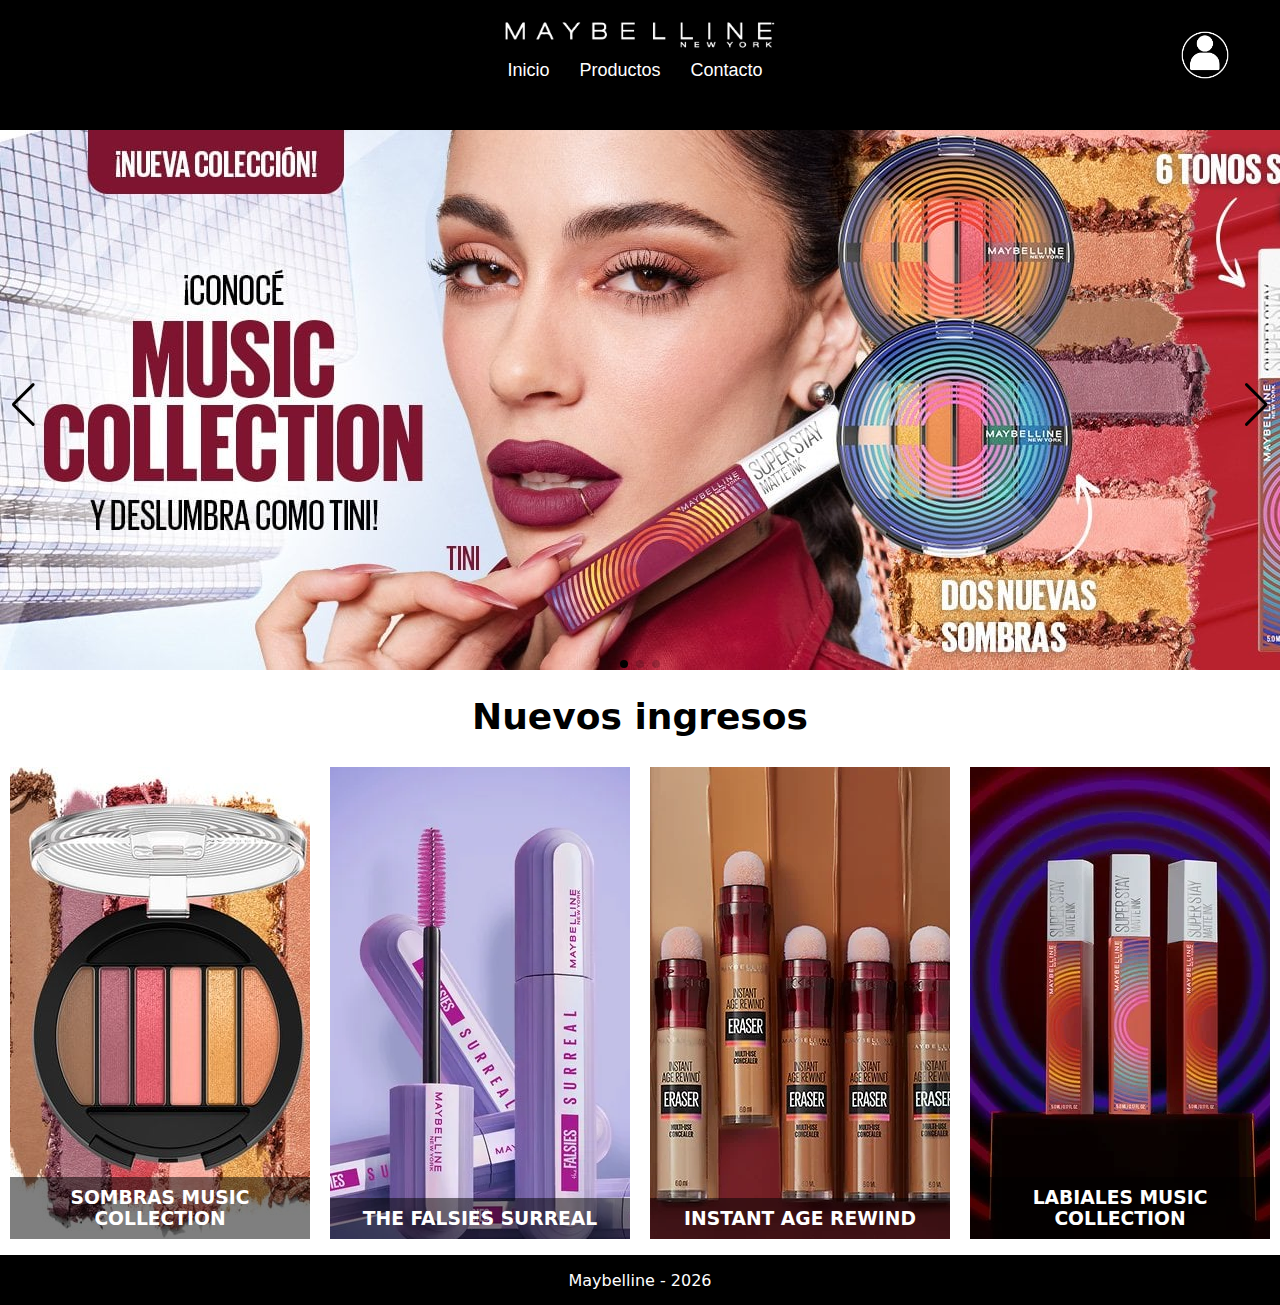
<file: index.html>
<!DOCTYPE html>
<html lang="en">

<head>
    <meta charset="UTF-8">
    <meta name="viewport" content="width=device-width, initial-scale=1.0">
    <link rel="stylesheet" href="https://cdn.jsdelivr.net/npm/swiper@11/swiper-bundle.min.css" />
    <link rel="stylesheet" href="./css/style.css">

    <title>Inicio</title>
</head>

<body>
    <header id="header">
        <div class="login">
            <a href="login.html"><img src="./recursos/usuario.png" alt="Imagen de login"></a>
            
        </div>
    </header>

    <main id="mainIndice">
        <div class="swiper">
            <div class="swiper-wrapper">
                <div class="swiper-slide"><img src="./recursos/index/Tini_MusicCollection_1440x540.jpg" alt="Slider 1">
                </div>
                <div class="swiper-slide"><img src="./recursos/index/tattoo-brow-liner_1440x540.webp" alt="Slider 2">
                </div>
                <div class="swiper-slide"><img src="./recursos/index/The_Falsies_Surreal _Banner_OPA.jpg" alt="Slider 3">
                </div>
            </div>
            <!-- Pagination -->
            <div class="swiper-pagination"></div>

            <!-- Navigation buttons -->
            <div class="swiper-button-prev"></div>
            <div class="swiper-button-next"></div>
        </div>
        <h2 id="indextitulo"></h2>
        <div class="imagenes">
            <article class="sombras">
                <h3>SOMBRAS MUSIC COLLECTION</h3>
            </article>
            <article class="falsies">
                <h3>THE FALSIES SURREAL</h3>
            </article>
            <article class="age">
                <h3>INSTANT AGE REWIND</h3>
            </article>
            <article class="labiales">
                <h3>LABIALES MUSIC COLLECTION</h3>
            </article>
        </div>
    </main>

    <footer id="footer"></footer>

    <!-- Scripts -->
    <script src="Js/index.js"></script>
    <script src="Js/header.js"></script>
    <script src="Js/footer.js"></script>
    <script src="https://cdn.jsdelivr.net/npm/swiper@11/swiper-bundle.min.js"></script>
    <script>
        document.addEventListener('DOMContentLoaded', function () {
            const swiper = new Swiper('.swiper', {
                direction: 'horizontal',
                loop: true,
                pagination: {
                    el: '.swiper-pagination',
                    clickable: true,
                },
                navigation: {
                    nextEl: '.swiper-button-next',
                    prevEl: '.swiper-button-prev',
                },
            });
        });
    </script>
</body>

</html>
</file>
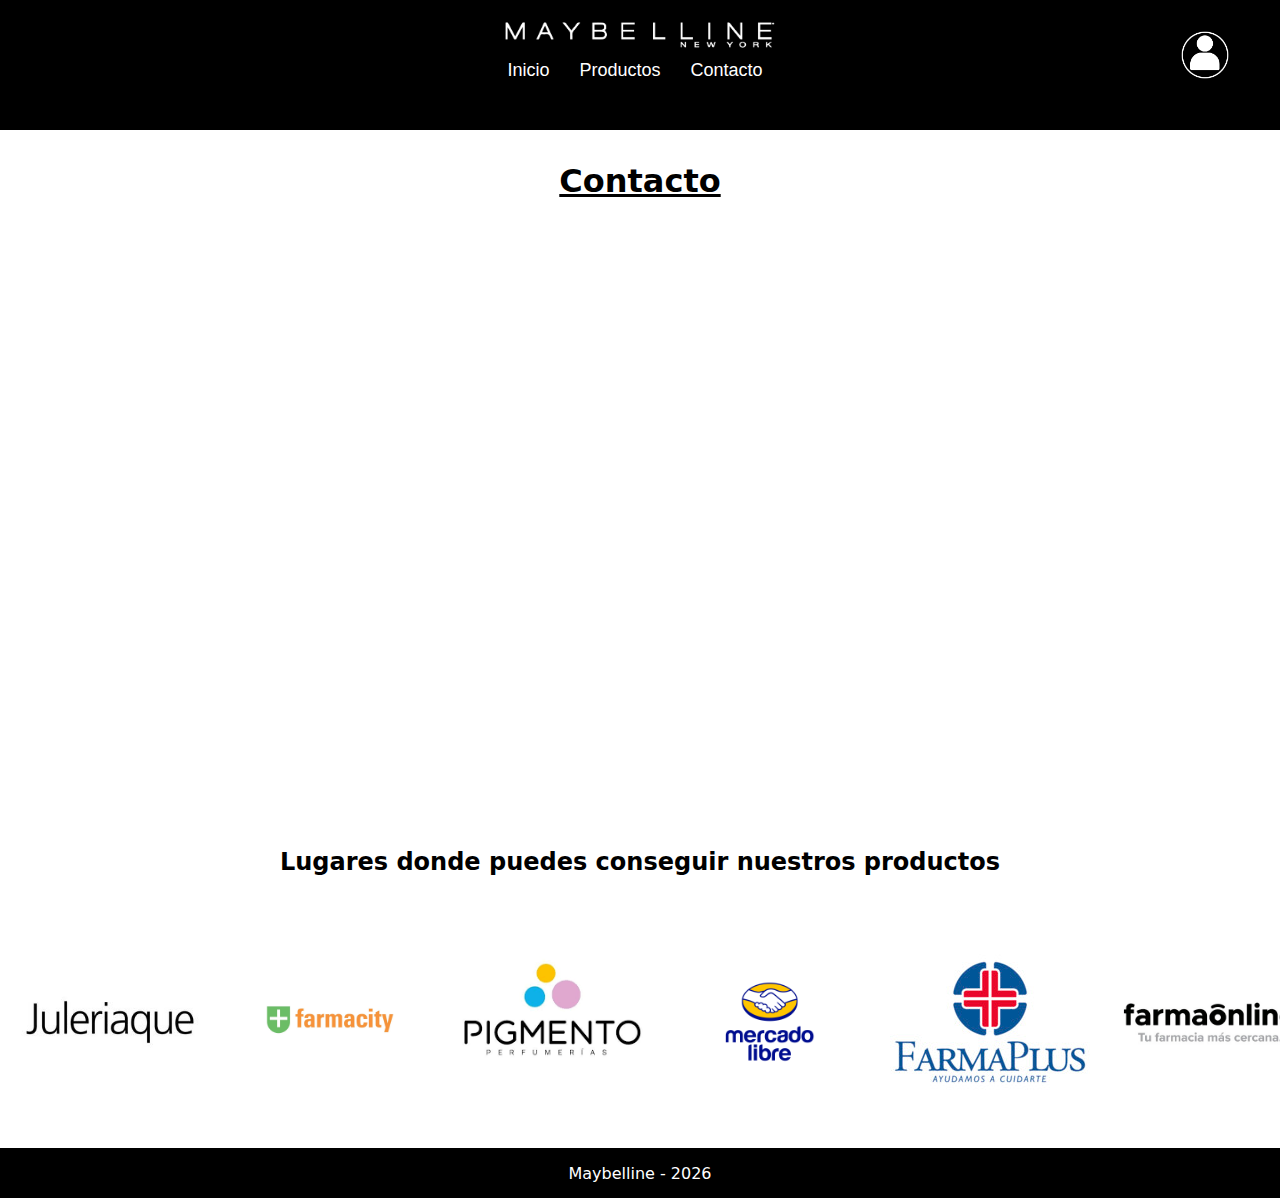
<file: contact.html>
<!DOCTYPE html>
<html lang="en">

<head>
    <meta charset="UTF-8">
    <meta name="viewport" content="width=device-width, initial-scale=1.0">
    <link rel="stylesheet" href="./css/style.css">
    <link href="https://unpkg.com/aos@2.3.1/dist/aos.css" rel="stylesheet">
    <title>Contacto</title>
</head>

<body>
    <header id="header">
        <div class="login">
            <a href="login.html"><img src="./recursos/usuario.png" alt="Imagen de login"></a>
        </div>
    </header>
    <main>
        <h1 id="contact">Contacto</h1>
        <div data-aos="flip-left" data-aos-easing="ease-out-cubic" data-aos-duration="2000" class="mapa">
            <iframe
                src="https://www.google.com/maps/embed?pb=!1m18!1m12!1m3!1d52516.838055280154!2d-58.55100568260851!3d-34.64706575321223!2m3!1f0!2f0!3f0!3m2!1i1024!2i768!4f13.1!3m3!1m2!1s0x95bcc9780b82ac75%3A0x767e36d3a3c8991c!2sPerfumer%C3%ADas%20Pigmento!5e0!3m2!1ses!2sar!4v1726098594808!5m2!1ses!2sar"
                width="1000" height="600" style="border:0;" allowfullscreen="" loading="lazy"
                referrerpolicy="no-referrer-when-downgrade"></iframe>
        </div>
        <h2 id="titulo-lugares"></h2>
        <div class="lugares">
            <div>
                <a href="https://www.juleriaque.com.ar/?srsltid=AfmBOoqlW0U4SUcPeOcSkdGSwSVlx8Wno90j-XuGJJWh9FGgD_RjoMUh"
                    target="_blank" rel="noopener noreferrer">
                    <img src="./recursos/Contacto/b815d149f62e499042c630dba27c8f12.jpg" alt="Logo de Juleriaque">
                </a>
            </div>
            <div>
                <a href="https://www.farmacity.com/" target="_blank" rel="noopener noreferrer">
                    <img src="./recursos/Contacto/Farmacity-Marca.webp" alt="Logo de Farmacity">
                </a>
            </div>
            <div>
                <a href="https://www.perfumeriaspigmento.com.ar/?sc=1" target="_blank" rel="noopener noreferrer"><img
                        src="./recursos/Contacto/images.png" alt="Logo de Pigmento">
                </a>
            </div>
            <div>
                <a href="https://www.mercadolibre.com.ar/" target="_blank" rel="noopener noreferrer"><img
                        src="./recursos/Contacto/mercadolibre-og.png" alt="Logo de Mercado Libre">
                </a>
            </div>
            <div>
                <a href="https://www.farmaplus.com.ar/?srsltid=AfmBOooaXovtkYgbE5Rig8uA5oU7wwvdilNl2Y0QcFAM2qLQ3AiC20sG"
                    target="_blank" rel="noopener noreferrer">
                    <img src="./recursos/Contacto/azul_farmacia_y_perfumera_logo.jpeg" alt="Logo de Farmaplus"
                        width="150" height="auto">
                </a>
            </div>

            <div>
                <a href="https://www.farmaonline.com/?gclid=CjwKCAjw_4S3BhAAEiwA_64Yhio4vqXFNLNUL6q8lxEslLbj9wlfj7Agp0wFqf2j1lzSVaZaCgXLhhoCthYQAvD_BwE"
                    target="_blank" rel="noopener noreferrer">
                    <img src="./recursos/Contacto/unnamed.jpg" alt="Logo de Farmaonline">
                </a>
            </div>

        </div>
    </main>
    <footer id="footer"></footer>
    <script src="Js/index.js"></script>
    <script src="Js/header.js"></script>
    <script src="Js/contact.js"></script>
    <script src="Js/footer.js"></script>
    <script src="https://unpkg.com/aos@2.3.1/dist/aos.js"></script>
    <script>
        AOS.init();
    </script>
</body>

</html>
</file>
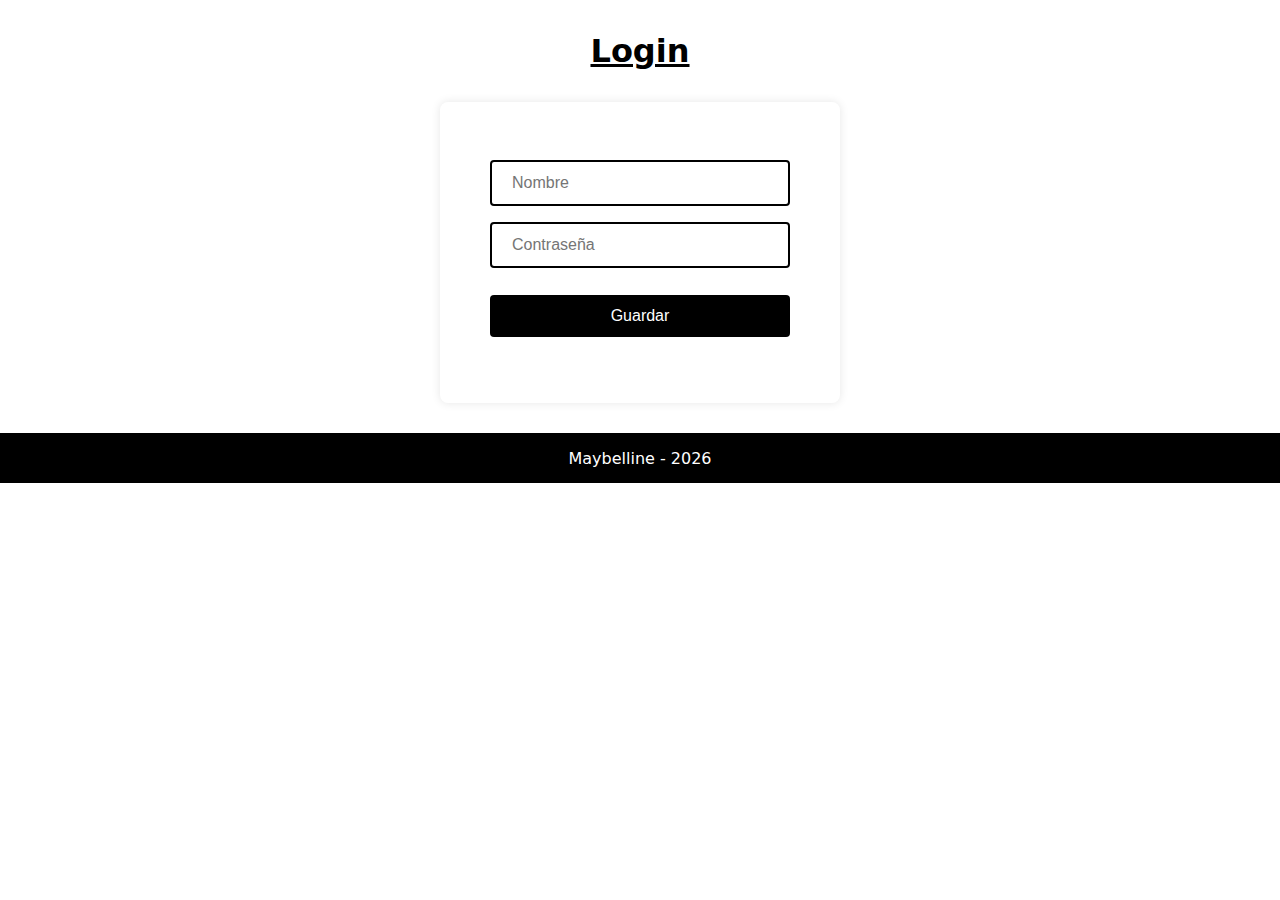
<file: login.html>
<!DOCTYPE html>
<html lang="en">

<head>
    <meta charset="UTF-8">
    <meta name="viewport" content="width=device-width, initial-scale=1.0">
    <link rel="stylesheet" href="css/style.css">
    <title>Login</title>
</head>

<body>
    <main>
        <h1>Login</h1>
    </main>
    <div id="logearse">
        <div class="formularioIndex">
            <form id="formulario">
                <input type="text" id="nombre" placeholder="Nombre" required>
                <input type="password" id="password" name="contraseña" placeholder="Contraseña" required>
                <br><br>
                <button type="submit">Guardar</button>
                <div id="volverHome"></div>
                <div id="salir"></div>
            </form>
            <div>
                <h2 id="mensaje"></h2>
            </div>

        </div>
    </div>
    <footer id="footer"></footer>
    <script src="Js/index.js"></script>
    <script src="Js/storage.js"></script>
    <script src="Js/footer.js"></script>
</body>

</html>
</file>
<file: css/style.css>
* {
    margin: 0;
    padding: 0;
    box-sizing: border-box;
}

body {
    font-family: Helvetica Neue LT Std, system-ui, sans-serif;
    overflow-x: hidden;

}

h1 {
    font-family: Helvetica Neue LT Std, system-ui, sans-serif;
    text-align: center;
    text-decoration: underline;
    margin: 2rem 0;
}

h2,
h3,
h4 {
    font-family: Helvetica Neue LT Std, system-ui, sans-serif;
    text-align: center;
    margin: 1rem 0;
}

div a img {
    display: block;
    margin-left: auto;
    margin-right: auto;
    height: 100%;
    padding-top: 20px;
}

/* Navegador */

#header {
    background-color: black;
    height: 130px;
    position: relative;
}

nav {
    display: flex;
    justify-content: center;
    flex-direction: row;
    padding: 0 20px;
    flex-wrap: wrap;
    align-items: center;
    width: 100%;
}

nav ul {
    list-style: none;
    display: flex;
    flex-wrap: wrap;
}

nav ul li {
    font-family: Cabin, Arial, Helvetica, sans-serif;
    list-style: none;
    padding: 10px;
    margin: 0 10px 0 0;
    align-items: center;
}

nav ul li a {
    text-decoration: none;
    color: white;
    font-size: large;

}

nav ul li a:hover {
    text-decoration: 2px solid underline white;
}

h2#indextitulo {
    text-align: center;
    margin: 1rem 0;
}

/* imagenes-index */
.imagenes {
    display: flex;
    justify-content: space-between;
    align-items: center;
    flex-wrap: nowrap;
    margin-top: 30px;
    margin-bottom: 10px;
    overflow-x: auto;
}

.imagenes article {
    margin: 0 10px;
    width: 100%;
    height: 472px;
    background-size: cover;
    display: flex;
    align-items: flex-end;
    justify-content: center;
}

.imagenes article h3 {
    color: rgb(255, 255, 255);
    background: rgba(0, 0, 0, 0.5);
    width: 100%;
    text-align: center;
    padding: 10px;
    margin: 0;
}

.sombras {
    background-image: url("../recursos/index/Vibrate-Shade-Card.jpg");
}

.falsies {
    background-image: url("../recursos/index/shot_05_falsies_surreal_006_focus1.webp");
}

.age {
    background-image: url("../recursos/index/mny20_about-us_eraser-concealer_315x473_r1-vb.webp");
}

.labiales {
    background-image: url("../recursos/index/shot9_music_collection_ssmi_na_630x946.webp");
}


/* Carrito de compras */

#carritoDeCompras {
    position: absolute;
    right: 40px;
    z-index: 1000;
    display: inline-block;
    margin-bottom: 2rem;
}


#carritoDeCompras img {
    width: 40px;
    height: auto;
    cursor: pointer;
}

/* Imagen del login */
.login {
    position: absolute;
    top: 0;
    right: 40px;
    z-index: 1000;
    background-color: #000000;
    padding: 10px;
}

.login img {
    width: 50px;
    height: auto;
    cursor: pointer;
}

#card-container {
    display: flex;
    flex-wrap: wrap;
    justify-content: center;
    align-items: center;
    margin-top: 8rem;
    margin-bottom: 6rem;
    padding: 0 2rem;
    gap: 2rem;
}

.card {
    display: flex;
    flex-direction: column;
    align-items: center;
    justify-content: space-between;
    border: 1px solid #000000;
    border-radius: 8px;
    padding: 16px;
    width: 400px;
    min-height: 550px;
    box-shadow: 0 4px 8px rgba(0, 0, 0, 0.1);
    background-color: #ffffff;
}

.card img {
    height: 250px;
    border-radius: 8px;
    object-fit: cover;
}

.card h3 {
    font-size: 1.5em;
    margin-bottom: 8px;
    text-align: center;
}

.card p {
    margin: 5px 0;
    font-size: 1em;
}

.botonCard {
    color: white;
    background-color: black;
    padding: 10px;
    margin: 0 auto;
    border: 1px solid #ffffff;
    border-radius: 5px;
    display: block;
    align-items: center;
}

.botonCard:hover {
    color: black;
    background-color: white;
    border: 1px solid #000000;
}

/* Estilo para los inputs */
input[type="text"],
input[type="password"] {
    width: 100%;
    padding: 12px 20px;
    margin: 8px 0;
    box-sizing: border-box;
    border: 2px solid #000000;
    border-radius: 4px;
    background-color: #ffffff;
    font-size: 16px;
    transition: border-color 0.3s ease-in-out, box-shadow 0.3s ease-in-out;
}

/* Estilo para el focus */
input[type="text"]:focus,
input[type="password"]:focus {
    border-color: #000000;
    box-shadow: 0 0 8px rgba(0, 0, 0, 0.25);
    outline: none;
}

/* Estilo para el botón */
button[type="submit"] {
    width: 100%;
    padding: 12px 20px;
    background-color: #000000;
    color: white;
    border: none;
    border-radius: 4px;
    font-size: 16px;
    cursor: pointer;
    transition: background-color 0.3s ease-in-out;
}

/* Hover para el botón */
button[type="submit"]:hover {
    background-color: #ffffff;
    color: #000000;
    border: 2px solid black;
}

/* Estilo general del formulario */
.formularioIndex {
    max-width: 400px;
    margin: auto;
    margin-bottom: 30px;
    padding: 50px;
    background-color: #ffffff;
    box-shadow: 0 0 10px rgba(0, 0, 0, 0.1);
    border-radius: 8px;
}

.botonVolver {
    max-width: 400px;
    margin: 20px auto;
    padding: 10px 20px;
    background-color: #000;
    color: #fff;
    border: none;
    border-radius: 8px;
    cursor: pointer;
    display: block;
    text-align: center;
    box-shadow: 0 0 10px rgba(0, 0, 0, 0.1);
}

.botonLogout {
    max-width: 400px;
    margin: 20px auto;
    padding: 10px 20px;
    background-color: #000;
    color: #fff;
    border: none;
    border-radius: 8px;
    cursor: pointer;
    display: block;
    text-align: center;
    box-shadow: 0 0 10px rgba(0, 0, 0, 0.1);
}


/* footer */
#footer {
    background-color: black;
    height: 50px;
    justify-content: center;
    display: flex;
    justify-content: center;
    align-items: center;
}

#footer p {
    text-align: center;
    color: white;
}

.swiper {
    width: auto;
    height: 550px;
}

.swiper-button-next,
.swiper-button-prev {
    color: black;
}

.swiper-pagination-bullet {
    background-color: black;
}

/* Contacto */
.mapa {
    display: flex;
    justify-content: center;
    align-items: center;
    margin-bottom: 10px;
}

.lugares {
    display: flex;
    justify-content: space-between;
    align-items: center;
    flex-wrap: nowrap;
}

.lugares img {
    width: 200px;
    margin: 10px;
}

#productosCarrito {
    display: flex;
    flex-direction: column;
    align-items: center;
    justify-content: center;
    margin: 2rem;
    padding: 20px;
}

/* Contenedor de cada producto */
.producto-carrito {
    display: flex;
    align-items: center;
    align-content: space-around;
    justify-content: space-between;
    border: 1px solid #000000;
    border-radius: 8px;
    padding: 16px;
    margin-bottom: 16px;
    background-color: #ffffff;
    width: 100%;
    max-width: calc(100% - 3rem);
}

/* Estilo para la imagen */
.producto-carrito img {
    width: 150px;
    height: 150px;
    object-fit: cover;
}

/* Contenedor del contenido del producto */
.producto-detalles {
    display: flex;
    flex-direction: column;
    justify-content: center;
    align-items: center;
    width: 100%;
    margin-right: 20px;
}

/* Estilos para el nombre del producto */
.producto-detalles h3,
.producto-detalles p {
    margin: 4px 0;
    text-align: center;
}

/* Botón de eliminar*/
.producto-carrito button {
    background-color: #000000;
    color: white;
    border: none;
    padding: 8px 16px;
    border-radius: 4px;
    cursor: pointer;
}

.producto-carrito button:hover {
    background-color: #ffffff;
    color: #000000;
    border: 1px solid black;
}


#noproducto {
    background-color: #000000;
    color: #ffffff;
    border: 1px solid #000000;
    padding: 20px;
    border-radius: 8px;
    width: 100%;
    max-width: 600px;
    margin: 20px auto;
    text-align: center;
}

#noproducto p {
    margin: 0;
    font-size: 16px;
}

#totalCarrito {
    font-size: 18px;
    color: #000;
    margin-top: 20px;
    text-align: center;
    font-weight: bold;
}

#totalCarrito p {
    font-size: 16px;
    color: #333;
    margin: 10px 0;
    text-align: center;
}

#buscador-input {
    width: 50%;
    margin: 20px auto;
    display: block;
    padding: 10px;
    font-size: 16px;
    border: 1px solid #000000;
    border-radius: 5px;
}

#buscador-input:focus {
    outline: none;
    border-color: #000;
}

/* Responsive */

@media (max-width: 1200px) {
    #header {
        max-width: auto;
        margin: auto;
        align-items: center;
    }

    #card-container {
        width: calc(100%-2rem);
    }

    .lugares {
        display: flex;
        flex-wrap: wrap;
    }
}

@media (max-width: 731px) {
    #header {
        max-width: auto;
        margin: auto;
        align-items: center;
    }

    .imagenes {
        flex-wrap: wrap;
        justify-content: center;
        overflow-x: hidden;
    }

    .imagenes article {
        width: 85%;
        height: 500px;
        margin: 10px 0;
    }

    .imagenes article h3 {
        font-size: 1.2rem;
        padding: 5px;
    }

    .swiper {
        width: 100%;
        height: 500px;
    }

    .swiper-wrapper img {
        width: auto;
    }

    .swiper-button-next,
    .swiper-button-prev {
        color: black;
        font-size: 1.2rem;
    }

    .swiper-pagination-bullet {
        background-color: black;
        width: 10px;
        height: 10px;
    }

}

@media (max-width: 730px) {
    #header {
        max-width: auto;
        margin: auto;
        align-items: center;
    }

    #header img {
        width: 150px;
    }

    .imagenes {
        flex-wrap: wrap;
        justify-content: center;
        overflow-x: hidden;
    }

    .imagenes article {
        width: 85%;
        height: 500px;
        margin: 10px 0;
    }

    .imagenes article h3 {
        font-size: 1.2rem;
        padding: 5px;
    }

    .swiper {
        width: 100%;
        height: 500px;
    }

    .swiper-wrapper img {
        width: auto;
    }

    .swiper-button-next,
    .swiper-button-prev {
        color: black;
        font-size: 1.2rem;
    }

    .swiper-pagination-bullet {
        background-color: black;
        width: 10px;
        height: 10px;
    }

}

@media(max-width:729px) {
    #header .login img {
        width: 45px;
        margin-top: -20px;
    }

    .lugares {
        display: flex;
        justify-content: center;
        flex-wrap: wrap;
    }
}

@media (max-width:465px) {
    .producto-carrito {
        display: flex;
        justify-content: center;
        flex-wrap: wrap;
        width: calc(100% - 1rem);
    }

    .producto-carrito img {
        width: 100px;
        /* Ajusta el tamaño de la imagen */
        margin-bottom: 10px;
        /* Espacio entre la imagen y el título */
    }

    .producto-detalles {
        text-align: center;
        /* Centra el texto en el contenedor de detalles */
    }

    .producto-detalles h3,
    .producto-detalles p {
        margin: 4px 0;
        font-size: 0.8em;
        /* Ajusta el tamaño del texto si es necesario */
    }

    #noproducto {
        width: 80%;
        max-width: 400px;
    }

    .swiper {
        height: 200px;
        /* Ajusta la altura del carrusel para móviles */
    }

    .swiper-wrapper img {
        height: 200px;
        /* Ajusta la altura de las imágenes para móviles */
    }

    .swiper-button-next,
    .swiper-button-prev {
        font-size: 0.8rem;
        /* Ajusta el tamaño de los botones de navegación para móviles */
    }

    .swiper-pagination-bullet {
        width: 6px;
        /* Ajusta el tamaño de las balas de paginación para móviles */
        height: 6px;
    }

}

@media (max-width:400px) {
    #header {
        height: calc(100%-3rem);
    }

    #header .login img {
        width: 30px;
    }

    nav ul li a {
        font-size: medium;

    }

    .swiper {
        height: 200px;
        /* Ajusta la altura del carrusel para móviles */
    }

    .swiper-wrapper img {
        height: 200px;
        /* Ajusta la altura de las imágenes para móviles */
    }

    .swiper-button-next,
    .swiper-button-prev {
        font-size: 0.8rem;
        /* Ajusta el tamaño de los botones de navegación para móviles */
    }

    .swiper-pagination-bullet {
        width: 6px;
        /* Ajusta el tamaño de las balas de paginación para móviles */
        height: 6px;
    }


    .lugares {
        display: flex;
        justify-content: center;
    }

    #noproducto {
        width: 80%;
        max-width: 400px;
    }

    #card-container {
        display: flex;
        flex-wrap: wrap;
        justify-content: center;
        align-items: center;
    }

    .card {
        display: flex;
        flex-direction: column;
        align-items: center;
        justify-content: center;

    }

    .card img {
        width: 100%;
        height: auto;
        border-radius: 8px;
        object-fit: cover;
    }

    .card h3 {
        font-size: 1em;
        margin: 0;
        text-align: center;
    }

    .card p {
        margin: 0;
        font-size: 0.8em;
        text-align: center;
    }

    .producto-carrito {
        display: flex;
        justify-content: center;
        align-content: space-around;
        flex-wrap: wrap;
        flex-direction: column;
        text-align: center;
        width: calc(100% - 1rem);
    }

    .producto-carrito img {
        width: 100px;
        margin-bottom: 10px;
    }

    .producto-detalles {
        text-align: center;
    }

    .producto-detalles h3,
    .producto-detalles p {
        margin: 4px 0;
        font-size: 0.8em;
    }
}
</file>
